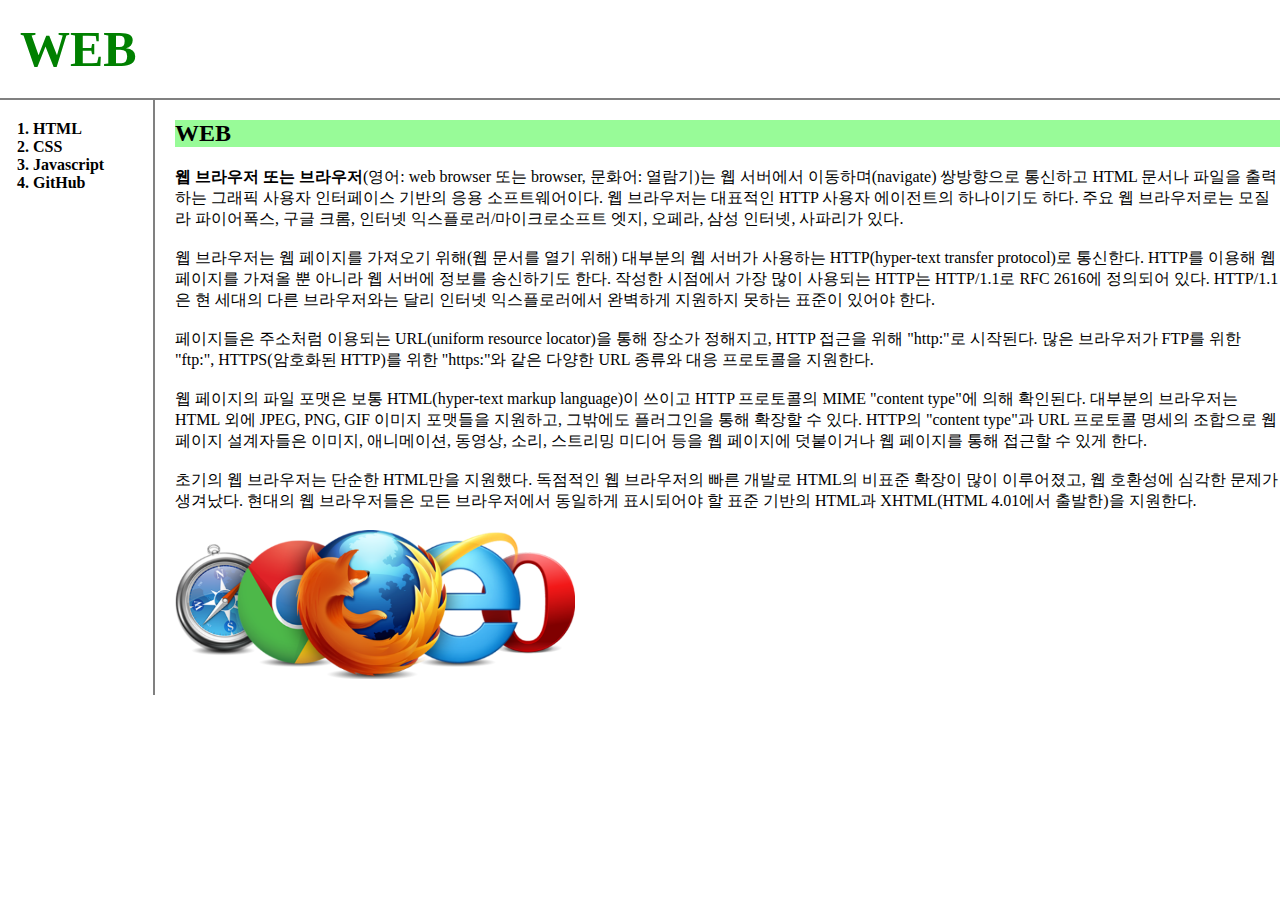
<file: web1/index.html>
<!doctpye html>
<html>
<head>
  <title>WEB1 - MoonBloom_Study</title>
  <meta charest="utf-8">
  <style>
  body{
    margin: 0;
  }
  a {
    color: black;
    text-decoration:none;
  }
  h1 {
    font-size:50px;
    border-bottom: 2px solid gray;
    margin: 0;
    padding: 20px;
  }
  ol{
    border-right: 2px solid gray;
    width: 100px;
    margin: 0;
    padding: 20px;
  }
  #grid{
    display: grid;
    grid-template-columns: 150px 1fr;
  }
  #grid ol{
    padding-left: 33px;
  }
  #grid #article{
    padding-left: 25px;
  }
  @media(max-width:800px) {
    #grid{
      display: block;
    }
    ol{
      border-right: none;
    }
    h1 {
      border-bottom: none;
    }
  }
  </style>
</head>
<body>
  <h1><a href="index.html" style="color:green">WEB</a></h1>
  <div id="grid">
    <ol>
      <strong>
        <li><a href="1.html">HTML</a></li>
        <li><a href="2.html">CSS</a></li>
        <li><a href="3.html">Javascript</a></li>
        <li><a href="4.html">GitHub</a></li>
      </strong>
    </ol>
      <div id="article">
        <h2 style="background-color: palegreen;">WEB</h2 >
          <p>
            <strong>웹 브라우저 또는 브라우저</strong>(영어: web browser 또는 browser, 문화어: 열람기)는 웹 서버에서 이동하며(navigate) 쌍방향으로 통신하고 HTML 문서나 파일을 출력하는 그래픽 사용자 인터페이스 기반의 응용 소프트웨어이다. 웹 브라우저는 대표적인 HTTP 사용자 에이전트의 하나이기도 하다. 주요 웹 브라우저로는 모질라 파이어폭스, 구글 크롬, 인터넷 익스플로러/마이크로소프트 엣지, 오페라, 삼성 인터넷, 사파리가 있다.<br><br>
            웹 브라우저는 웹 페이지를 가져오기 위해(웹 문서를 열기 위해) 대부분의 웹 서버가 사용하는 HTTP(hyper-text transfer protocol)로 통신한다. HTTP를 이용해 웹 페이지를 가져올 뿐 아니라 웹 서버에 정보를 송신하기도 한다. 작성한 시점에서 가장 많이 사용되는 HTTP는 HTTP/1.1로 RFC 2616에 정의되어 있다. HTTP/1.1은 현 세대의 다른 브라우저와는 달리 인터넷 익스플로러에서 완벽하게 지원하지 못하는 표준이 있어야 한다.<br><br>
            페이지들은 주소처럼 이용되는 URL(uniform resource locator)을 통해 장소가 정해지고, HTTP 접근을 위해 "http:"로 시작된다. 많은 브라우저가 FTP를 위한 "ftp:", HTTPS(암호화된 HTTP)를 위한 "https:"와 같은 다양한 URL 종류와 대응 프로토콜을 지원한다.<br><br>
            웹 페이지의 파일 포맷은 보통 HTML(hyper-text markup language)이 쓰이고 HTTP 프로토콜의 MIME "content type"에 의해 확인된다. 대부분의 브라우저는 HTML 외에 JPEG, PNG, GIF 이미지 포맷들을 지원하고, 그밖에도 플러그인을 통해 확장할 수 있다. HTTP의 "content type"과 URL 프로토콜 명세의 조합으로 웹 페이지 설계자들은 이미지, 애니메이션, 동영상, 소리, 스트리밍 미디어 등을 웹 페이지에 덧붙이거나 웹 페이지를 통해 접근할 수 있게 한다.<br><br>
            초기의 웹 브라우저는 단순한 HTML만을 지원했다. 독점적인 웹 브라우저의 빠른 개발로 HTML의 비표준 확장이 많이 이루어졌고, 웹 호환성에 심각한 문제가 생겨났다. 현대의 웹 브라우저들은 모든 브라우저에서 동일하게 표시되어야 할 표준 기반의 HTML과 XHTML(HTML 4.01에서 출발한)을 지원한다.<br><br>
            <img src="web browser.png" width="400">
          </p>
      </div>
  </div>
</body>
</html>
</file>
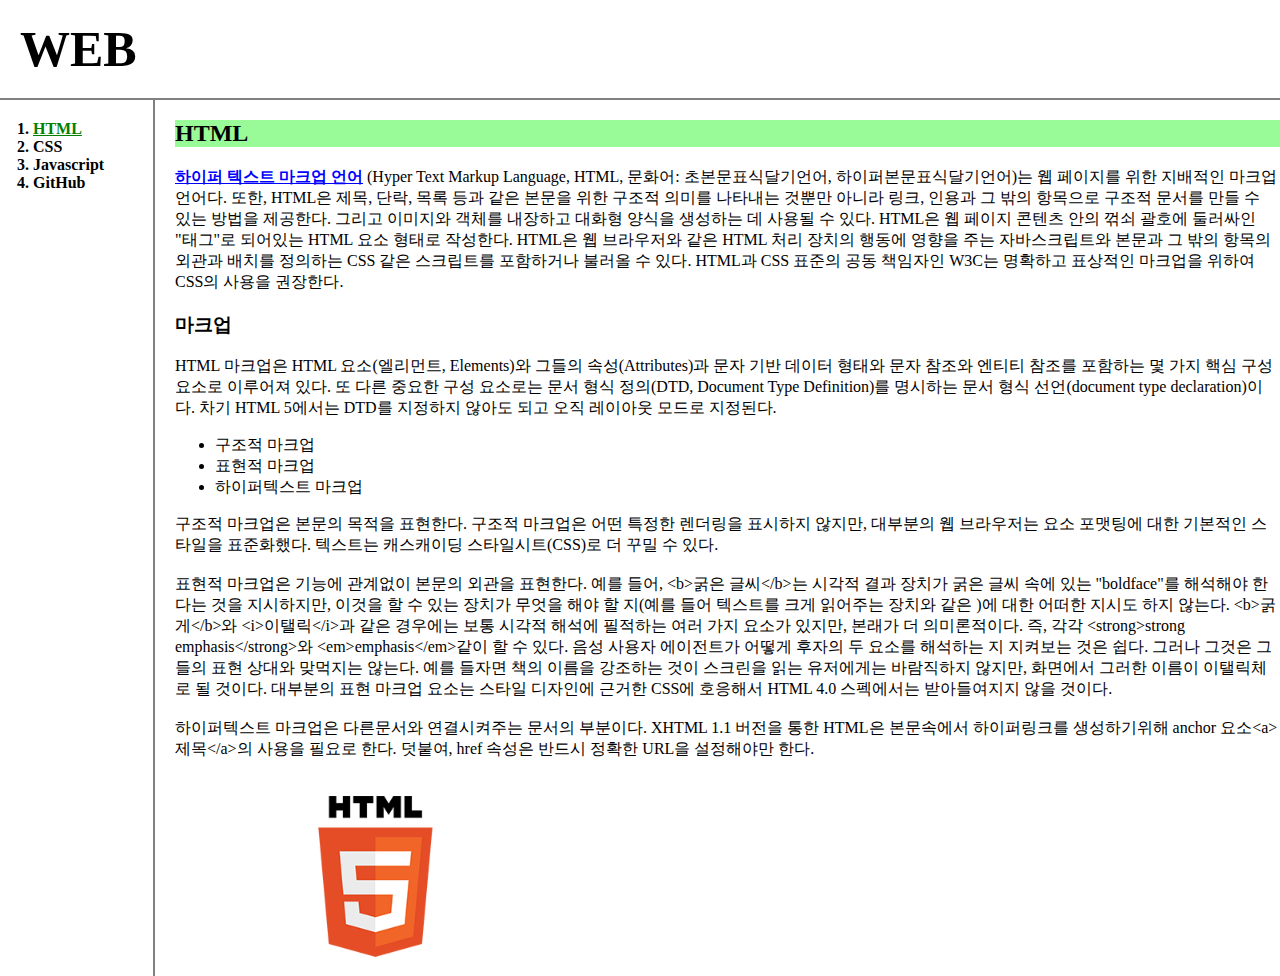
<file: web1/1.html>
<!doctpye html>
<html>
<head>
  <title>WEB1 - HTML</title>
  <meta charest="utf-8">
  <link rel="stylesheet" href="style.css">
</head>
<body>
  <h1><a href="index.html">WEB</a></h1>
  <div id="grid">
    <ol>
      <strong>
        <li><a href="1.html" class="saw" id="active"><u>HTML</u></a></li>
        <li><a href="2.html">CSS</a></li>
        <li><a href="3.html">Javascript</a></li>
        <li><a href="4.html">GitHub</a></li>
      </strong>
    </ol>
      <div id="article">
          <h2>HTML</h2 >
            <p>
            <a href="https://html.spec.whatwg.org/"
            target="_blank" title="html5 관련 사이트" style="color:blue"><strong><u>하이퍼 텍스트 마크업 언어</u></strong></a>
            (Hyper Text Markup Language, HTML, 문화어: 초본문표식달기언어, 하이퍼본문표식달기언어)는 웹 페이지를 위한 지배적인 마크업 언어다. 
            또한, HTML은 제목, 단락, 목록 등과 같은 본문을 위한 구조적 의미를 나타내는 것뿐만 아니라 링크, 인용과 그 밖의 항목으로 구조적 문서를 만들 수 있는 방법을 제공한다. 
            그리고 이미지와 객체를 내장하고 대화형 양식을 생성하는 데 사용될 수 있다. HTML은 웹 페이지 콘텐츠 안의 꺾쇠 괄호에 둘러싸인 "태그"로 되어있는 HTML 요소 형태로 작성한다. 
            HTML은 웹 브라우저와 같은 HTML 처리 장치의 행동에 영향을 주는 자바스크립트와 본문과 그 밖의 항목의 외관과 배치를 정의하는 CSS 같은 스크립트를 포함하거나 불러올 수 있다. 
            HTML과 CSS 표준의 공동 책임자인 W3C는 명확하고 표상적인 마크업을 위하여 CSS의 사용을 권장한다.
          </p>
          <h3>마크업</h3>
          <p>
            HTML 마크업은 HTML 요소(엘리먼트, Elements)와 그들의 속성(Attributes)과 문자 기반 데이터 형태와 문자 참조와 엔티티 참조를 포함하는 몇 가지 핵심 구성 요소로 이루어져 있다. 
            또 다른 중요한 구성 요소로는 문서 형식 정의(DTD, Document Type Definition)를 명시하는 문서 형식 선언(document type declaration)이다. 
            차기 HTML 5에서는 DTD를 지정하지 않아도 되고 오직 레이아웃 모드로 지정된다.
            <ul>
              <li>구조적 마크업</li>
              <li>표현적 마크업</li>
              <li>하이퍼텍스트 마크업</li>
            </ul>
            구조적 마크업은 본문의 목적을 표현한다. 구조적 마크업은 어떤 특정한 렌더링을 표시하지 않지만, 대부분의 웹 브라우저는 요소 포맷팅에 대한 기본적인 스타일을 표준화했다. 
            텍스트는 캐스캐이딩 스타일시트(CSS)로 더 꾸밀 수 있다.<br><br>
            표현적 마크업은 기능에 관계없이 본문의 외관을 표현한다. 예를 들어, &lt;b&gt;굵은 글씨&lt;/b&gt;는 시각적 결과 장치가 굵은 글씨 속에 있는 "boldface"를 해석해야 한다는 것을 지시하지만, 
            이것을 할 수 있는 장치가 무엇을 해야 할 지(예를 들어 텍스트를 크게 읽어주는 장치와 같은 )에 대한 어떠한 지시도 하지 않는다. 
            &lt;b&gt;굵게&lt;/b&gt;와 &lt;i&gt;이탤릭&lt;/i&gt;과 같은 경우에는 보통 시각적 해석에 필적하는 여러 가지 요소가 있지만, 
            본래가 더 의미론적이다. 즉, 각각 &lt;strong&gt;strong emphasis&lt;/strong&gt;와 &lt;em&gt;emphasis&lt;/em&gt;같이 할 수 있다. 
            음성 사용자 에이전트가 어떻게 후자의 두 요소를 해석하는 지 지켜보는 것은 쉽다. 그러나 그것은 그들의 표현 상대와 맞먹지는 않는다. 
            예를 들자면 책의 이름을 강조하는 것이 스크린을 읽는 유저에게는 바람직하지 않지만, 화면에서 그러한 이름이 이탤릭체로 될 것이다. 
            대부분의 표현 마크업 요소는 스타일 디자인에 근거한 CSS에 호응해서 HTML 4.0 스펙에서는 받아들여지지 않을 것이다.<br><br>
            하이퍼텍스트 마크업은 다른문서와 연결시켜주는 문서의 부분이다. XHTML 1.1 버전을 통한 HTML은 본문속에서 하이퍼링크를 생성하기위해 anchor 요소&lt;a&gt;제목&lt;/a&gt;의 사용을 필요로 한다. 
            덧붙여, href 속성은 반드시 정확한 URL을 설정해야만 한다.
          </p>
          <img src="html5.png" width="400">
        </div>
  </div>
</body>
</html>
</file>
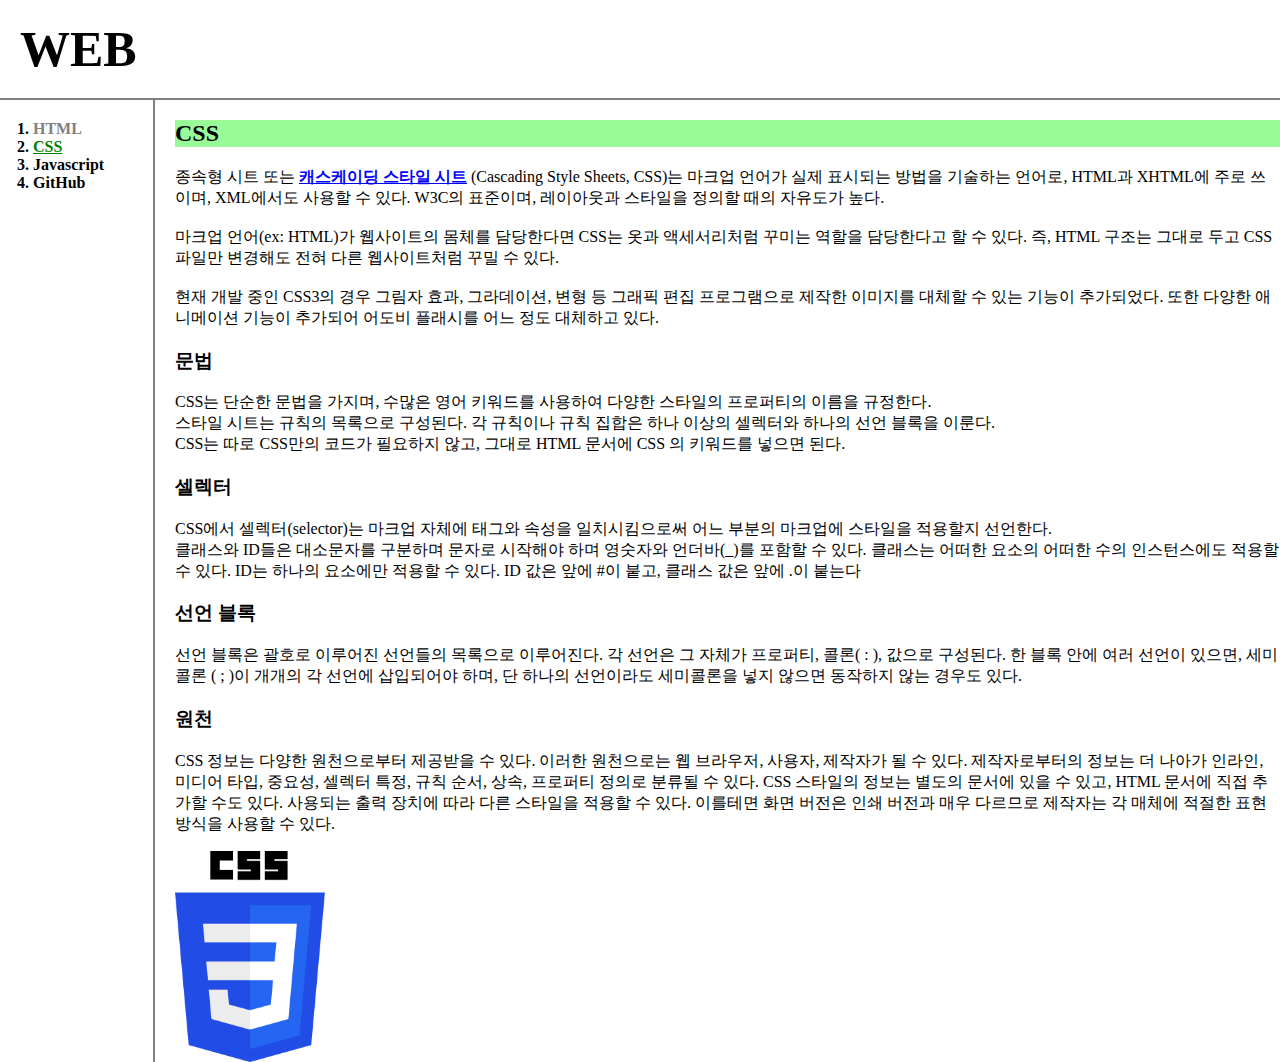
<file: web1/2.html>
<!doctpye html>
<html>
<head>
  <title>WEB1 - CSS</title>
  <meta charest="utf-8">
  <link rel="stylesheet" href="style.css">
</head>
<body>
  <h1><a href="index.html">WEB</a></h1>
  <div id="grid">
    <ol>
    <strong>
      <li><a href="1.html" class="saw">HTML</a></li>
      <li><a href="2.html" class="saw" id="active"><u>CSS</u></a></li>
      <li><a href="3.html">Javascript</a></li>
      <li><a href="4.html">GitHub</a></li>
    </strong>
    </ol>
      <div id="article">
        <h2>CSS</h2 >
        <p>
          종속형 시트 또는 <a href="https://developer.mozilla.org/ko/docs/Web/CSS"
          target="_blank" title="css 관련 사이트" style="color:blue"><strong><u>캐스케이딩 스타일 시트</u></strong></a>
          (Cascading Style Sheets, CSS)는 마크업 언어가 실제 표시되는 방법을 기술하는 언어로, HTML과 XHTML에 주로 쓰이며, XML에서도 사용할 수 있다. 
          W3C의 표준이며, 레이아웃과 스타일을 정의할 때의 자유도가 높다.<br><br>

          마크업 언어(ex: HTML)가 웹사이트의 몸체를 담당한다면 CSS는 옷과 액세서리처럼 꾸미는 역할을 담당한다고 할 수 있다. 
          즉, HTML 구조는 그대로 두고 CSS 파일만 변경해도 전혀 다른 웹사이트처럼 꾸밀 수 있다.<br><br>

          현재 개발 중인 CSS3의 경우 그림자 효과, 그라데이션, 변형 등 그래픽 편집 프로그램으로 제작한 이미지를 대체할 수 있는 기능이 추가되었다. 
          또한 다양한 애니메이션 기능이 추가되어 어도비 플래시를 어느 정도 대체하고 있다.
        </p>
        <p>
        <h3>문법</h3>
          CSS는 단순한 문법을 가지며, 수많은 영어 키워드를 사용하여 다양한 스타일의 프로퍼티의 이름을 규정한다.<br>

          스타일 시트는 규칙의 목록으로 구성된다. 각 규칙이나 규칙 집합은 하나 이상의 셀렉터와 하나의 선언 블록을 이룬다.<br>

          CSS는 따로 CSS만의 코드가 필요하지 않고, 그대로 HTML 문서에 CSS 의 키워드를 넣으면 된다.
        </p>
        <p>
        <h3>셀렉터</h3>
          CSS에서 셀렉터(selector)는 마크업 자체에 태그와 속성을 일치시킴으로써 어느 부분의 마크업에 스타일을 적용할지 선언한다.<br>

          클래스와 ID들은 대소문자를 구분하며 문자로 시작해야 하며 영숫자와 언더바(_)를 포함할 수 있다. 
          클래스는 어떠한 요소의 어떠한 수의 인스턴스에도 적용할 수 있다. ID는 하나의 요소에만 적용할 수 있다. 
          ID 값은 앞에 #이 붙고, 클래스 값은 앞에 .이 붙는다
        </p>
        <p>
        <h3>선언 블록</h3>
          선언 블록은 괄호로 이루어진 선언들의 목록으로 이루어진다. 각 선언은 그 자체가 프로퍼티, 콜론( : ), 값으로 구성된다. 
          한 블록 안에 여러 선언이 있으면, 세미콜론 ( ; )이 개개의 각 선언에 삽입되어야 하며, 단 하나의 선언이라도 세미콜론을 넣지 않으면 동작하지 않는 경우도 있다.
        </p>
        <p>
        <h3>원천</h3>
          CSS 정보는 다양한 원천으로부터 제공받을 수 있다. 이러한 원천으로는 웹 브라우저, 사용자, 제작자가 될 수 있다. 
          제작자로부터의 정보는 더 나아가 인라인, 미디어 타입, 중요성, 셀렉터 특정, 규칙 순서, 상속, 프로퍼티 정의로 분류될 수 있다. 
          CSS 스타일의 정보는 별도의 문서에 있을 수 있고, HTML 문서에 직접 추가할 수도 있다. 사용되는 출력 장치에 따라 다른 스타일을 적용할 수 있다. 
          이를테면 화면 버전은 인쇄 버전과 매우 다르므로 제작자는 각 매체에 적절한 표현 방식을 사용할 수 있다.
        </p>
        <img src="css.png" width="150">
      </div>
  </div>
</body>
</html>
</file>
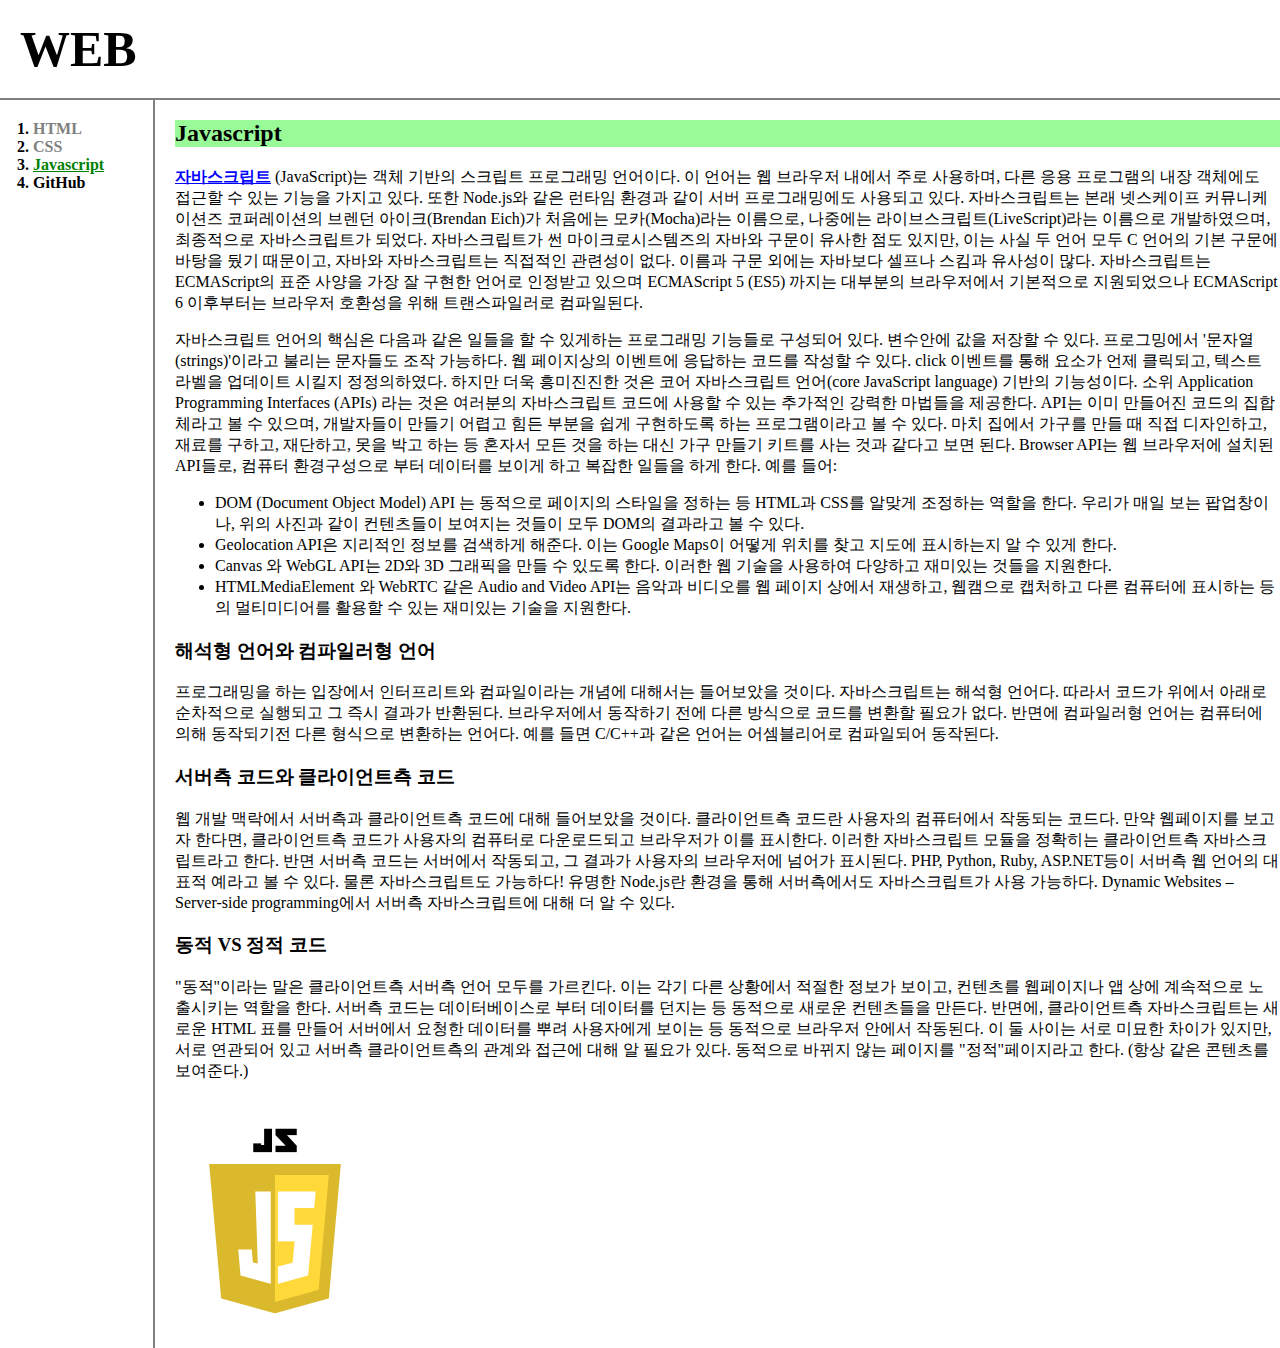
<file: web1/3.html>
<!doctpye html>
<html>
<head>
  <title>WEB1 - Javascript</title>
  <meta charest="utf-8">
  <link rel="stylesheet" href="style.css">
</head>
<body>
  <h1><a href="index.html">WEB</a></h1>
  <div id="grid">
    <ol>
    <strong>
      <li><a href="1.html" class="saw">HTML</a></li>
      <li><a href="2.html" class="saw">CSS</a></li>
      <li><a href="3.html" class="saw" id="active"><u>Javascript</u></a></li>
      <li><a href="4.html">GitHub</a></li>
    </strong>
    </ol>
    <div id="article">
      <h2>Javascript</h2 >
      <p>
        <a href="https://developer.mozilla.org/ko/docs/Web/JavaScript"
        target="_blank" title="javascript 관련 사이트" style="color:blue"><strong><u>자바스크립트</u></strong></a>
        (JavaScript)는 객체 기반의 스크립트 프로그래밍 언어이다. 이 언어는 웹 브라우저 내에서 주로 사용하며, 
        다른 응용 프로그램의 내장 객체에도 접근할 수 있는 기능을 가지고 있다. 또한 Node.js와 같은 런타임 환경과 같이 서버 프로그래밍에도 사용되고 있다.
        자바스크립트는 본래 넷스케이프 커뮤니케이션즈 코퍼레이션의 브렌던 아이크(Brendan Eich)가 처음에는 모카(Mocha)라는 이름으로,
        나중에는 라이브스크립트(LiveScript)라는 이름으로 개발하였으며, 최종적으로 자바스크립트가 되었다. 
        자바스크립트가 썬 마이크로시스템즈의 자바와 구문이 유사한 점도 있지만, 이는 사실 두 언어 모두 C 언어의 기본 구문에 바탕을 뒀기 때문이고, 
        자바와 자바스크립트는 직접적인 관련성이 없다. 이름과 구문 외에는 자바보다 셀프나 스킴과 유사성이 많다. 
        자바스크립트는 ECMAScript의 표준 사양을 가장 잘 구현한 언어로 인정받고 있으며 ECMAScript 5 (ES5) 까지는 대부분의 브라우저에서 기본적으로
        지원되었으나 ECMAScript 6 이후부터는 브라우저 호환성을 위해 트랜스파일러로 컴파일된다.
      </p>
      <p>
        자바스크립트 언어의 핵심은 다음과 같은 일들을 할 수 있게하는 프로그래밍 기능들로 구성되어 있다.

        변수안에 값을 저장할 수 있다. 프로그밍에서 '문자열(strings)'이라고 불리는 문자들도 조작 가능하다. 웹 페이지상의 이벤트에 응답하는 코드를 작성할 수 있다. click 이벤트를 통해 요소가 언제 클릭되고, 텍스트 라벨을 업데이트 시킬지 정정의하였다.
        하지만 더욱 흥미진진한 것은 코어 자바스크립트 언어(core JavaScript language) 기반의 기능성이다. 소위 Application Programming Interfaces (APIs) 라는 것은 여러분의 자바스크립트 코드에 사용할 수 있는 추가적인 강력한 마법들을 제공한다. 

        API는 이미 만들어진 코드의 집합체라고 볼 수 있으며, 개발자들이 만들기 어렵고 힘든 부분을 쉽게 구현하도록 하는 프로그램이라고 볼 수 있다. 마치 집에서 가구를 만들 때 직접 디자인하고, 재료를 구하고, 재단하고, 못을 박고 하는 등 혼자서 모든 것을 하는 대신 가구 만들기 키트를 사는 것과 같다고 보면 된다.

        Browser API는 웹 브라우저에 설치된 API들로, 컴퓨터 환경구성으로 부터 데이터를 보이게 하고 복잡한 일들을 하게 한다. 예를 들어:
        <ul>
        <li>DOM (Document Object Model) API 는 동적으로 페이지의 스타일을 정하는 등 HTML과 CSS를 알맞게 조정하는 역할을 한다. 우리가 매일 보는 팝업창이나, 위의 사진과 같이 컨텐츠들이 보여지는 것들이 모두 DOM의 결과라고 볼 수 있다.</li>
        <li>Geolocation API은 지리적인 정보를 검색하게 해준다. 이는 Google Maps이 어떻게 위치를 찾고 지도에 표시하는지 알 수 있게 한다.</li>
        <li>Canvas 와 WebGL API는 2D와 3D 그래픽을 만들 수 있도록 한다. 이러한 웹 기술을 사용하여 다양하고 재미있는 것들을 지원한다.</li>
        <li>HTMLMediaElement 와 WebRTC 같은 Audio and Video API는 음악과 비디오를 웹 페이지 상에서 재생하고, 웹캠으로 캡처하고 다른 컴퓨터에 표시하는 등의 멀티미디어를 활용할 수 있는 재미있는 기술을 지원한다.</li>
        </ul>
      </p>
      <p>
        <h3>해석형 언어와 컴파일러형 언어</h3>
        프로그래밍을 하는 입장에서 인터프리트와 컴파일이라는 개념에 대해서는 들어보았을 것이다. 자바스크립트는 해석형 언어다. 따라서 코드가 위에서 아래로 순차적으로 실행되고 그 즉시 결과가 반환된다. 브라우저에서 동작하기 전에 다른 방식으로 코드를 변환할 필요가 없다.

        반면에 컴파일러형 언어는 컴퓨터에 의해 동작되기전 다른 형식으로 변환하는 언어다. 예를 들면 C/C++과 같은 언어는 어셈블리어로 컴파일되어 동작된다.

        <h3>서버측 코드와 클라이언트측 코드</h3>
        웹 개발 맥락에서 서버측과 클라이언트측 코드에 대해 들어보았을 것이다. 클라이언트측 코드란 사용자의 컴퓨터에서 작동되는 코드다. 만약 웹페이지를 보고자 한다면, 클라이언트측 코드가 사용자의 컴퓨터로 다운로드되고 브라우저가 이를 표시한다. 이러한 자바스크립트 모듈을 정확히는 클라이언트측 자바스크립트라고 한다.

        반면 서버측 코드는 서버에서 작동되고, 그 결과가 사용자의 브라우저에 넘어가 표시된다. PHP, Python, Ruby, ASP.NET등이 서버측 웹 언어의 대표적 예라고 볼 수 있다. 물론 자바스크립트도 가능하다! 유명한 Node.js란 환경을 통해 서버측에서도 자바스크립트가 사용 가능하다. Dynamic Websites – Server-side programming에서 서버측 자바스크립트에 대해 더 알 수 있다.

        <h3>동적 VS 정적 코드</h3>
        "동적"이라는 말은 클라이언트측 서버측 언어 모두를 가르킨다. 이는 각기 다른 상황에서 적절한 정보가 보이고, 컨텐츠를 웹페이지나 앱 상에 계속적으로 노출시키는 역할을 한다. 서버측 코드는 데이터베이스로 부터 데이터를 던지는 등 동적으로 새로운 컨텐츠들을 만든다. 반면에, 클라이언트측 자바스크립트는 새로운 HTML 표를 만들어 서버에서 요청한 데이터를 뿌려 사용자에게 보이는 등 동적으로 브라우저 안에서 작동된다. 이 둘 사이는 서로 미묘한 차이가 있지만, 서로 연관되어 있고 서버측 클라이언트측의 관계와 접근에 대해 알 필요가 있다.

        동적으로 바뀌지 않는 페이지를 "정적"페이지라고 한다. (항상 같은 콘텐츠를 보여준다.)
      </p>
      <img src="javascript.png" width="200">
    </div>
</div>
</body>
</html>
</file>
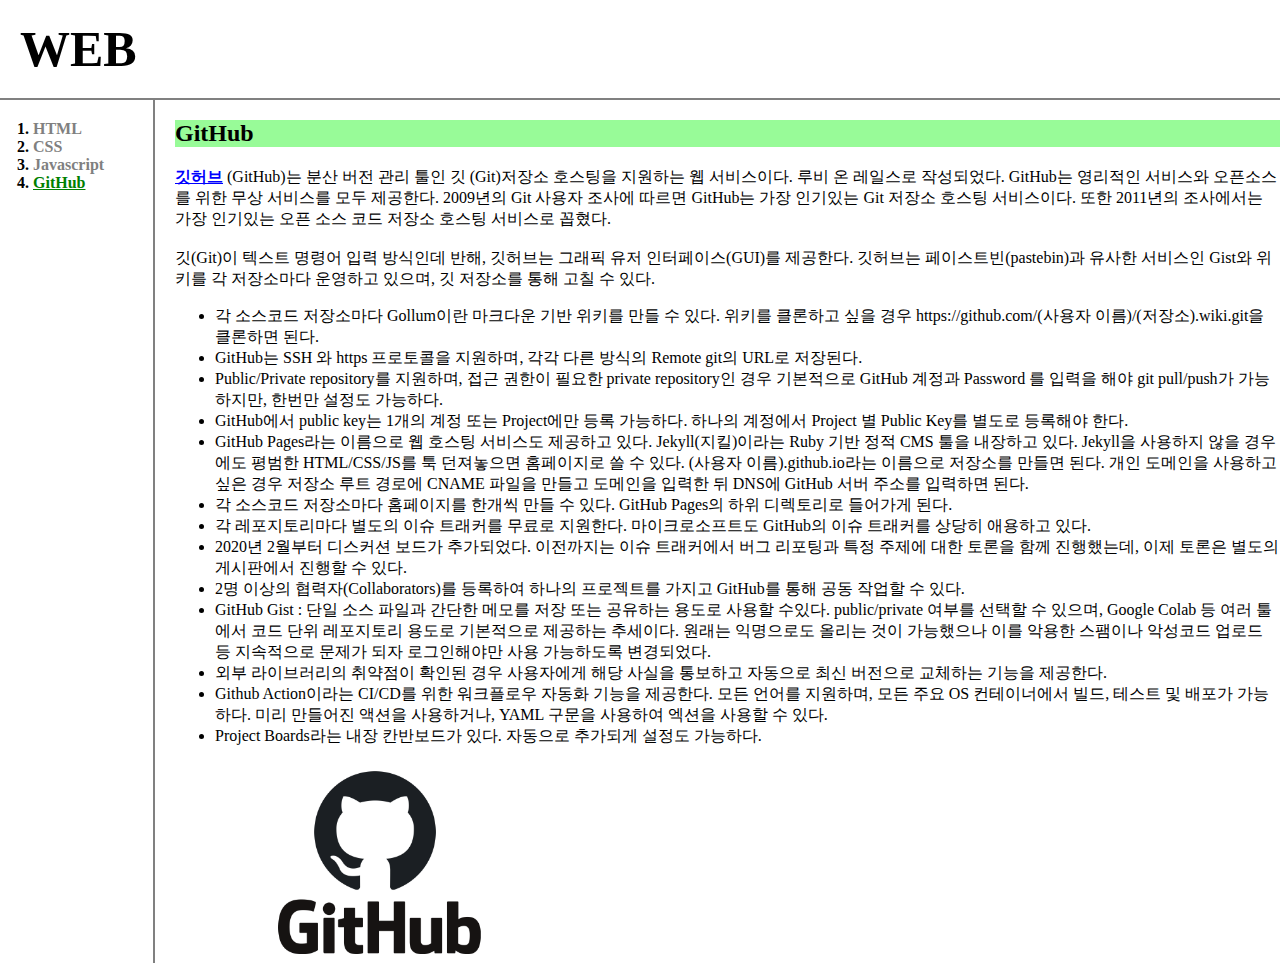
<file: web1/4.html>
<!doctpye html>
<html>
<head>
  <title>WEB1 - GitHub</title>
  <meta charest="utf-8">
  <link rel="stylesheet" href="style.css">
</head>
<body>
  <h1><a href="index.html">WEB</a></h1>
  <div id="grid">
    <ol>
    <strong>
      <li><a href="1.html" class="saw">HTML</a></li>
      <li><a href="2.html" class="saw">CSS</a></li>
      <li><a href="3.html" class="saw">Javascript</a></li>
      <li><a href="4.html" class="saw" id="active"><u>GitHub</u></a></li>
    </strong>
    </ol>
    <div id="article">
      <h2>GitHub</h2 >
      <p>
        <a href="https://github.com/"
        target="_blank" title="깃허브 사이트" style="color:blue"><strong><u>깃허브</u></strong></a>
        (GitHub)는 분산 버전 관리 툴인 깃 (Git)저장소 호스팅을 지원하는 웹 서비스이다. 루비 온 레일스로 작성되었다. 
        GitHub는 영리적인 서비스와 오픈소스를 위한 무상 서비스를 모두 제공한다. 
        2009년의 Git 사용자 조사에 따르면 GitHub는 가장 인기있는 Git 저장소 호스팅 서비스이다. 
        또한 2011년의 조사에서는 가장 인기있는 오픈 소스 코드 저장소 호스팅 서비스로 꼽혔다.<br><br>

        깃(Git)이 텍스트 명령어 입력 방식인데 반해, 깃허브는 그래픽 유저 인터페이스(GUI)를 제공한다. 
        깃허브는 페이스트빈(pastebin)과 유사한 서비스인 Gist와 위키를 각 저장소마다 운영하고 있으며, 깃 저장소를 통해 고칠 수 있다.
      </p>
      <ul>
        <li>각 소스코드 저장소마다 Gollum이란 마크다운 기반 위키를 만들 수 있다. 위키를 클론하고 싶을 경우 https://github.com/(사용자 이름)/(저장소).wiki.git을 클론하면 된다.</li>    
        <li>GitHub는 SSH 와 https 프로토콜을 지원하며, 각각 다른 방식의 Remote git의 URL로 저장된다.</li>
        <li>Public/Private repository를 지원하며, 접근 권한이 필요한 private repository인 경우 기본적으로 GitHub 계정과 Password 를 입력을 해야 git pull/push가 가능하지만, 한번만 설정도 가능하다.</li>
        <li>GitHub에서 public key는 1개의 계정 또는 Project에만 등록 가능하다. 하나의 계정에서 Project 별 Public Key를 별도로 등록해야 한다.</li>
        <li>GitHub Pages라는 이름으로 웹 호스팅 서비스도 제공하고 있다. Jekyll(지킬)이라는 Ruby 기반 정적 CMS 툴을 내장하고 있다. Jekyll을 사용하지 않을 경우에도 평범한 HTML/CSS/JS를 툭 던져놓으면 홈페이지로 쓸 수 있다. (사용자 이름).github.io라는 이름으로 저장소를 만들면 된다. 개인 도메인을 사용하고 싶은 경우 저장소 루트 경로에 CNAME 파일을 만들고 도메인을 입력한 뒤 DNS에 GitHub 서버 주소를 입력하면 된다.</li>
        <li>각 소스코드 저장소마다 홈페이지를 한개씩 만들 수 있다. GitHub Pages의 하위 디렉토리로 들어가게 된다.</li>                
        <li>각 레포지토리마다 별도의 이슈 트래커를 무료로 지원한다. 마이크로소프트도 GitHub의 이슈 트래커를 상당히 애용하고 있다.</li>
        <li>2020년 2월부터 디스커션 보드가 추가되었다. 이전까지는 이슈 트래커에서 버그 리포팅과 특정 주제에 대한 토론을 함께 진행했는데, 이제 토론은 별도의 게시판에서 진행할 수 있다.</li>
        <li>2명 이상의 협력자(Collaborators)를 등록하여 하나의 프로젝트를 가지고 GitHub를 통해 공동 작업할 수 있다.</li>
        <li>GitHub Gist : 단일 소스 파일과 간단한 메모를 저장 또는 공유하는 용도로 사용할 수있다. public/private 여부를 선택할 수 있으며, Google Colab 등 여러 툴에서 코드 단위 레포지토리 용도로 기본적으로 제공하는 추세이다. 원래는 익명으로도 올리는 것이 가능했으나 이를 악용한 스팸이나 악성코드 업로드 등 지속적으로 문제가 되자 로그인해야만 사용 가능하도록 변경되었다.</li>
        <li>외부 라이브러리의 취약점이 확인된 경우 사용자에게 해당 사실을 통보하고 자동으로 최신 버전으로 교체하는 기능을 제공한다.</li>
        <li>Github Action이라는 CI/CD를 위한 워크플로우 자동화 기능을 제공한다. 모든 언어를 지원하며, 모든 주요 OS 컨테이너에서 빌드, 테스트 및 배포가 가능하다. 미리 만들어진 액션을 사용하거나, YAML 구문을 사용하여 엑션을 사용할 수 있다.</li>
        <li>Project Boards라는 내장 칸반보드가 있다. 자동으로 추가되게 설정도 가능하다. </li>
      </ul>
      <img src="github.png" width="400">
    </div>
  </div>
</body>
</html>
</file>
<file: web1/style.css>
body{
  margin: 0;
}
#active {
  color: green;
}
.saw {
  color: gray;
}
a {
  color: black;
  text-decoration:none;
}
h1 {
  font-size:50px;
  border-bottom: 2px solid gray;
  margin: 0;
  padding: 20px;
}
h2 {
  background-color: palegreen;
}
ol {
  border-right: 2px solid gray;
  width: 100px;
  margin: 0;
  padding: 20px;
}
#grid {
  display: grid;
  grid-template-columns: 150px 1fr;
}
#grid ol {
  padding-left: 33px;
}
#grid #article {
  padding-left: 25px;
}
@media(max-width:800px) {
  #grid{
    display: block;
  }
  ol{
    border-right: none;
  }
  h1 {
    border-bottom: none;
  }
}
</file>
